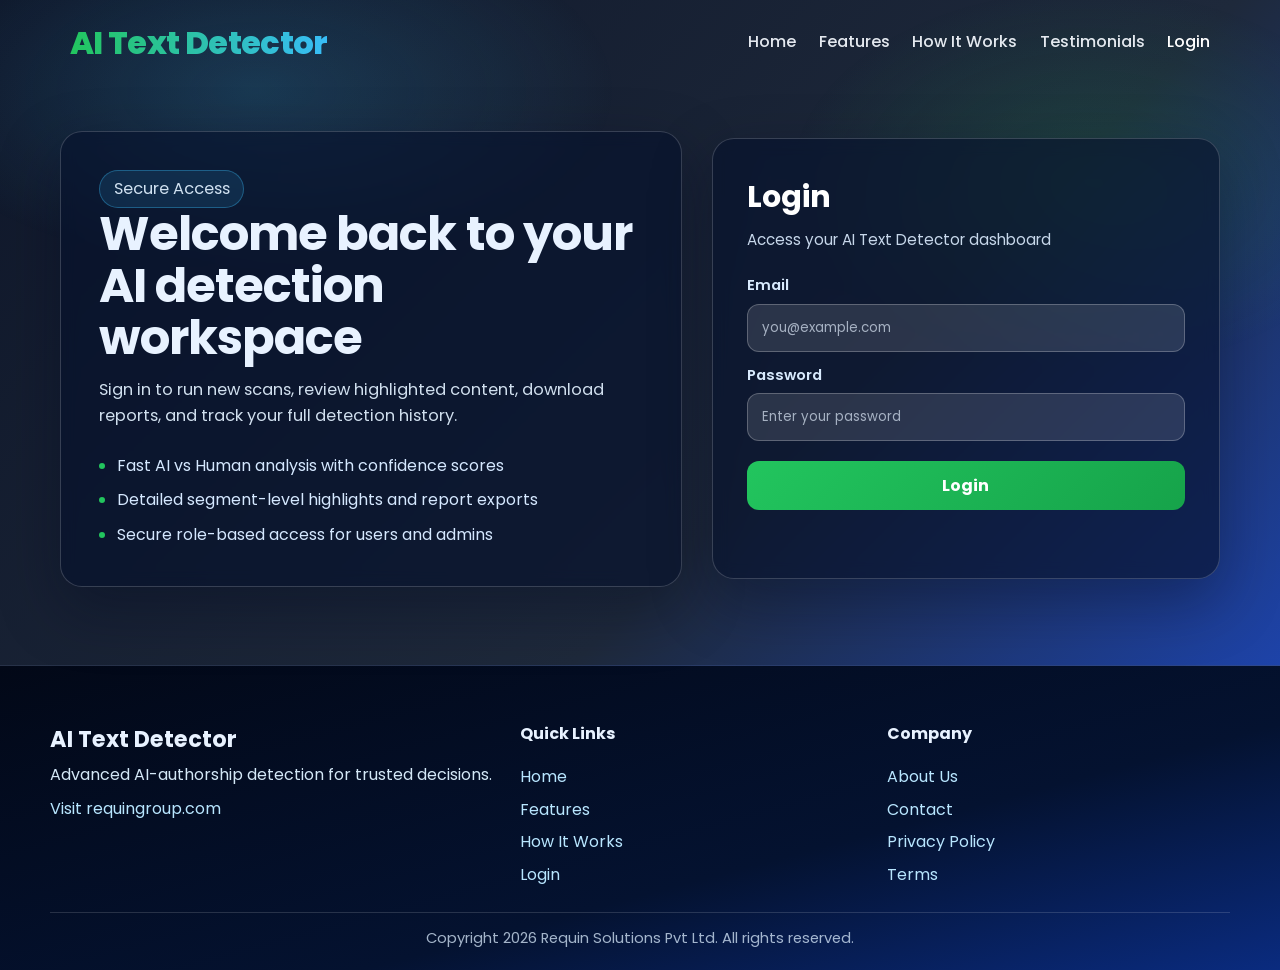
<file: frontend/admin.html>
﻿<!DOCTYPE html>
<html lang="en">
<head>
  <meta charset="UTF-8">
  <meta name="viewport" content="width=device-width, initial-scale=1.0">
  <title>Admin Panel</title>

  <link rel="preconnect" href="https://fonts.googleapis.com">
  <link rel="preconnect" href="https://fonts.gstatic.com" crossorigin>
  <link href="https://fonts.googleapis.com/css2?family=Poppins:wght@300;400;500;600;700;800&display=swap" rel="stylesheet">
  <link rel="stylesheet" href="./landing.css">
  <link rel="stylesheet" href="./admin.css">
</head>
<body>
<header class="site-header" id="siteHeader">
  <nav class="navbar" aria-label="Main Navigation">
    <a href="admin.html" class="logo">AI Text Detector</a>

    <button id="menuBtn" class="menu-btn" aria-label="Toggle menu" aria-expanded="false" aria-controls="navLinks">
      <span></span>
      <span></span>
      <span></span>
    </button>

    <div id="navLinks" class="nav-links-wrap nav-auth-links">
      <a href="admin.html">Admin Dashboard</a>
      <a href="prediction.html">Predict</a>
      <a href="scan-history.html">Detailed History</a>
      <button class="btn btn-login nav-logout" onclick="logout(); closeMenu();">Logout</button>
    </div>
  </nav>
</header>

<main class="page-main">
  <h1>Admin Dashboard</h1>

  <div class="container">
    <div class="card">
      <h2><span class="emoji">👤</span>Create User</h2>

      <div class="input-container">
        <input id="email" placeholder="User Email">
        <input id="password" placeholder="Password">
        <input id="tokens" type="number" placeholder="Tokens">
      </div>

      <button class="create" id="createUserBtn">Create User</button>
    </div>

    <div class="card">
      <h2><span class="emoji">📊</span>User List</h2>

      <table id="userTable">
        <tr>
          <th>Email</th>
          <th>Tokens</th>
          <th>Recharge</th>
          <th>Delete</th>
          <th>Logs</th>
        </tr>
      </table>
    </div>

    <div id="logs"></div>
  </div>
</main>

<footer class="site-footer">
  <div class="footer-container">
    <div class="footer-brand">
      <h3>AI Text Detector</h3>
      <p>Advanced AI-authorship detection for trusted decisions.</p>
      <a href="https://www.requingroup.com/" target="_blank" rel="noopener noreferrer">Visit requingroup.com</a>
    </div>

    <div class="footer-links">
      <h4>Quick Links</h4>
      <a href="admin.html">Admin Dashboard</a>
      <a href="prediction.html">Predict</a>
      <a href="scan-history.html">Detailed History</a>
      <a href="index.html#features">Features</a>
    </div>

    <div class="footer-links">
      <h4>Company</h4>
      <a href="https://www.requingroup.com/#about" target="_blank" rel="noopener noreferrer">About Us</a>
      <a href="https://www.requingroup.com/contact" target="_blank" rel="noopener noreferrer">Contact</a>
      <a href="https://www.requingroup.com/termsandconditions" target="_blank" rel="noopener noreferrer">Privacy Policy</a>
      <a href="https://www.requingroup.com/termsandconditions" target="_blank" rel="noopener noreferrer">Terms</a>
    </div>
  </div>
  <div class="footer-bottom">Copyright 2026 Requin Solutions Pvt Ltd. All rights reserved.</div>
</footer>

<script src="./config.js"></script>
<script>
const APP_CONFIG = window.APP_CONFIG || {};
const API_BASE = APP_CONFIG.API_BASE || "";

if (APP_CONFIG.IS_API_PLACEHOLDER || !APP_CONFIG.API_BASE) {
  console.warn("Set your Render backend URL in frontend/config.js before production deploy.");
}

const token = localStorage.getItem("access_token");
const user = JSON.parse(localStorage.getItem("user") || "null");

if (!token || !user || user.role !== "admin") {
  window.location.href = "login.html";
}

const header = document.getElementById("siteHeader");
const menuBtn = document.getElementById("menuBtn");
const navLinks = document.getElementById("navLinks");
const adminInfo = document.getElementById("adminInfo");

if (adminInfo && user?.email) {
  adminInfo.innerText = user.email;
}

function closeMenu() {
  navLinks.classList.remove("open");
  menuBtn.setAttribute("aria-expanded", "false");
}
window.closeMenu = closeMenu;

menuBtn.addEventListener("click", () => {
  const willOpen = !navLinks.classList.contains("open");
  navLinks.classList.toggle("open", willOpen);
  menuBtn.setAttribute("aria-expanded", willOpen ? "true" : "false");
});

document.querySelectorAll(".nav-links-wrap a").forEach((link) => {
  link.addEventListener("click", closeMenu);
});

window.addEventListener("resize", () => {
  if (window.innerWidth > 900) {
    closeMenu();
  }
});

window.addEventListener("scroll", () => {
  header.classList.toggle("scrolled", window.scrollY > 18);
});

window.logout = function() {
  localStorage.removeItem("access_token");
  localStorage.removeItem("user");
  window.location.href = "index.html";
};

function escapeHtml(value) {
  return String(value)
    .replaceAll("&", "&amp;")
    .replaceAll("<", "&lt;")
    .replaceAll(">", "&gt;")
    .replaceAll('"', "&quot;")
    .replaceAll("'", "&#39;");
}

document.getElementById("createUserBtn").onclick = async () => {
  const email = document.getElementById("email").value.trim();
  const password = document.getElementById("password").value;
  const tokens = parseInt(document.getElementById("tokens").value, 10);

  if (!email || !password || Number.isNaN(tokens)) {
    alert("Fill all fields");
    return;
  }

  if (!API_BASE) {
    alert("Backend URL is not configured. Set it in frontend/config.js");
    return;
  }

  const res = await fetch(`${API_BASE}/admin/create-user`, {
    method: "POST",
    headers: {
      "Content-Type": "application/json",
      "Authorization": "Bearer " + token
    },
    body: JSON.stringify({ email, password, tokens })
  });

  const data = await res.json();

  if (!res.ok) {
    alert("Error: " + (data.detail || "Unable to create user"));
    return;
  }

  alert("User Created");
  location.reload();
};

async function loadUsers() {
  const table = document.getElementById("userTable");

  if (!API_BASE) {
    alert("Backend URL is not configured. Set it in frontend/config.js");
    return;
  }

  const res = await fetch(`${API_BASE}/admin/users`, {
    headers: { "Authorization": "Bearer " + token }
  });
  const users = await res.json();

  if (!res.ok) {
    if (res.status === 401 || res.status === 403) {
      logout();
      return;
    }
    alert("Unable to load users");
    return;
  }

  users.forEach((u) => {
    const row = document.createElement("tr");

    row.innerHTML = `
      <td>${u.email}</td>
      <td>${u.tokens}</td>
      <td><button class="recharge" data-id="${u.id}">Recharge</button></td>
      <td><button class="delete" data-id="${u.id}">Delete</button></td>
      <td><button class="view" data-uid="${u.id}">View Logs</button></td>
    `;

    table.appendChild(row);
  });

  attachActions();
}

function attachActions() {
  document.querySelectorAll(".recharge").forEach((btn) => {
    btn.onclick = async () => {
      const uid = btn.dataset.id;
      const amount = prompt("Enter new token amount:");
      if (amount === null) return;
      const tokenCount = parseInt(amount, 10);
      if (Number.isNaN(tokenCount)) {
        alert("Invalid token amount");
        return;
      }

      const res = await fetch(`${API_BASE}/admin/users/${uid}/tokens`, {
        method: "PATCH",
        headers: {
          "Content-Type": "application/json",
          "Authorization": "Bearer " + token
        },
        body: JSON.stringify({ tokens: tokenCount })
      });

      const data = await res.json();
      if (!res.ok) {
        alert(data.detail || "Failed to update tokens");
        return;
      }

      alert("Tokens Updated");
      location.reload();
    };
  });

  document.querySelectorAll(".delete").forEach((btn) => {
    btn.onclick = async () => {
      const uid = btn.dataset.id;
      if (!confirm("Delete user?")) return;

      const res = await fetch(`${API_BASE}/admin/users/${uid}`, {
        method: "DELETE",
        headers: { "Authorization": "Bearer " + token }
      });

      const data = await res.json();
      if (!res.ok) {
        alert(data.detail || "Failed to delete user");
        return;
      }

      alert("User Deleted");
      location.reload();
    };
  });

  document.querySelectorAll(".view").forEach((btn) => {
    btn.onclick = async () => {
      const uid = btn.dataset.uid;
      const logsBox = document.getElementById("logs");

      logsBox.style.display = "block";
      logsBox.innerHTML = "<h2><span class='emoji'>📋</span>User Activity Logs</h2>";

      const res = await fetch(`${API_BASE}/admin/users/${uid}/logs`, {
        headers: { "Authorization": "Bearer " + token }
      });
      const logs = await res.json();

      if (!res.ok) {
        logsBox.innerHTML += "<p>Unable to load logs.</p>";
        return;
      }

      if (!logs.length) {
        logsBox.innerHTML += "<p>No scans found.</p>";
        return;
      }

      logs.forEach((log) => {
        const time = log.timestamp ? new Date(log.timestamp).toLocaleString() : "N/A";
        const scanText = (log.scanned_text || "").slice(0, 1000);

        logsBox.innerHTML += `
          <div class="log-card">
            <b>Result:</b> ${escapeHtml(log.result || "N/A")}<br>
            <b>AI:</b> ${log.ai_percent ?? 0}% |
            <b>Human:</b> ${log.human_percent ?? 0}%<br>
            <b>Time:</b> ${escapeHtml(time)}<br>
            <b>Scanned Text:</b>
            <div class="log-text">${escapeHtml(scanText)}${(log.scanned_text || "").length > 1000 ? "..." : ""}</div>
          </div>
        `;
      });
    };
  });
}

loadUsers();
</script>
</body>
</html>
</file>
<file: frontend/landing.css>
﻿:root {
    --bg-dark: #050b1a;
    --bg-mid: #0c1d4a;
    --bg-accent: #1f4ed8;
    --text-main: #f8fbff;
    --text-soft: rgba(233, 243, 255, 0.82);
    --brand-green: #22c55e;
    --brand-green-dark: #16a34a;
    --brand-cyan: #38bdf8;
    --card-bg: rgba(255, 255, 255, 0.08);
    --card-border: rgba(255, 255, 255, 0.16);
    --shadow: 0 25px 60px rgba(2, 8, 30, 0.42);
}

* {
    box-sizing: border-box;
    margin: 0;
    padding: 0;
}

html {
    scroll-behavior: smooth;
}

body {
    font-family: "Poppins", sans-serif;
    color: var(--text-main);
    background:
        radial-gradient(1200px 500px at 10% -20%, rgba(56, 189, 248, 0.2), transparent 70%),
        radial-gradient(900px 450px at 100% 0%, rgba(34, 197, 94, 0.2), transparent 60%),
        linear-gradient(135deg, var(--bg-dark), var(--bg-mid), var(--bg-accent));
    line-height: 1.55;
    overflow-x: hidden;
}

a {
    color: inherit;
}

.site-header {
    position: sticky;
    top: 0;
    z-index: 1100;
    transition: background 0.25s ease, box-shadow 0.25s ease, border-color 0.25s ease;
    border-bottom: 1px solid transparent;
}

.site-header.scrolled {
    background: rgba(6, 13, 35, 0.82);
    backdrop-filter: blur(14px);
    border-color: rgba(255, 255, 255, 0.12);
    box-shadow: 0 14px 34px rgba(0, 0, 0, 0.3);
}

.navbar {
    max-width: 1180px;
    margin: 0 auto;
    padding: 18px 20px;
    display: flex;
    align-items: center;
    justify-content: space-between;
    gap: 20px;
}

.logo {
    text-decoration: none;
    font-size: 2rem;
    font-weight: 800;
    letter-spacing: -0.02em;
    background: linear-gradient(90deg, var(--brand-green), var(--brand-cyan));
    -webkit-background-clip: text;
    -webkit-text-fill-color: transparent;
}

.nav-links-wrap {
    display: flex;
    align-items: center;
    gap: 1.4rem;
}

.nav-links-wrap > a {
    text-decoration: none;
    color: rgba(245, 250, 255, 0.92);
    font-weight: 500;
    position: relative;
    transition: color 0.2s ease;
}

.nav-links-wrap > a::after {
    content: "";
    position: absolute;
    left: 0;
    bottom: -5px;
    width: 0;
    height: 2px;
    background: linear-gradient(90deg, var(--brand-green), var(--brand-cyan));
    transition: width 0.25s ease;
}

.nav-links-wrap > a:hover {
    color: #ffffff;
}

.nav-links-wrap > a:hover::after {
    width: 100%;
}

.menu-btn {
    display: none;
    width: 44px;
    height: 44px;
    border-radius: 10px;
    border: 1px solid rgba(255, 255, 255, 0.2);
    background: rgba(255, 255, 255, 0.08);
    cursor: pointer;
    align-items: center;
    justify-content: center;
    gap: 4px;
    flex-direction: column;
}

.menu-btn span {
    width: 18px;
    height: 2px;
    background: #fff;
    border-radius: 2px;
}

.btn {
    border: 0;
    border-radius: 999px;
    font-weight: 600;
    text-decoration: none;
    display: inline-flex;
    align-items: center;
    justify-content: center;
    cursor: pointer;
    transition: transform 0.2s ease, box-shadow 0.2s ease, background 0.2s ease;
}

.btn-login,
.btn-primary {
    padding: 0.75rem 1.45rem;
    color: #fff;
    background: linear-gradient(135deg, var(--brand-green), var(--brand-green-dark));
    box-shadow: 0 14px 30px rgba(3, 18, 28, 0.35);
}

.btn-login:hover,
.btn-primary:hover {
    transform: translateY(-2px);
    box-shadow: 0 18px 34px rgba(0, 0, 0, 0.36);
}

.btn-secondary {
    padding: 0.74rem 1.4rem;
    color: #eaf8ff;
    border: 1px solid rgba(255, 255, 255, 0.28);
    background: rgba(255, 255, 255, 0.06);
}

.btn-secondary:hover {
    background: rgba(255, 255, 255, 0.14);
}

main {
    padding-bottom: 20px;
}

.section {
    max-width: 1180px;
    margin: 0 auto;
    padding: 80px 20px;
}

.eyebrow {
    display: inline-flex;
    align-items: center;
    border: 1px solid rgba(56, 189, 248, 0.35);
    color: #d9f3ff;
    background: rgba(56, 189, 248, 0.12);
    border-radius: 999px;
    padding: 0.32rem 0.85rem;
    font-size: 0.83rem;
    margin-bottom: 14px;
}

.hero {
    max-width: 1180px;
    margin: 0 auto;
    min-height: calc(100vh - 86px);
    padding: 52px 20px 76px;
    display: grid;
    grid-template-columns: 1.05fr 0.95fr;
    gap: 54px;
    align-items: center;
}

.hero h1 {
    font-size: clamp(2.2rem, 4.5vw, 4.2rem);
    letter-spacing: -0.03em;
    line-height: 1.02;
    margin-bottom: 18px;
}

.hero-mark {
    position: relative;
    display: inline-block;
}

.hero-mark::after {
    content: "";
    position: absolute;
    left: 0;
    right: 0;
    height: 9px;
    bottom: 4px;
    background: linear-gradient(90deg, rgba(56, 189, 248, 0.28), rgba(34, 197, 94, 0.38));
    border-radius: 10px;
    z-index: -1;
}

.hero-text {
    color: var(--text-soft);
    font-size: 1.02rem;
    max-width: 640px;
}

.hero-lead-form {
    margin-top: 30px;
    display: flex;
    flex-wrap: wrap;
    gap: 12px;
}

.hero-lead-form input {
    flex: 1 1 250px;
    min-width: 220px;
    border: 1px solid rgba(255, 255, 255, 0.22);
    border-radius: 999px;
    padding: 0.9rem 1.1rem;
    background: rgba(255, 255, 255, 0.12);
    color: #e8f5ff;
    outline: none;
}

.hero-lead-form input::placeholder {
    color: rgba(230, 242, 255, 0.72);
}

.hero-lead-form .btn-primary {
    padding-inline: 1.35rem;
}

.hero-metrics {
    margin-top: 30px;
    display: grid;
    grid-template-columns: repeat(2, minmax(0, 1fr));
    gap: 0;
    max-width: 560px;
    border-top: 1px solid rgba(255, 255, 255, 0.15);
    border-bottom: 1px solid rgba(255, 255, 255, 0.15);
}

.hero-metrics article {
    padding: 16px 18px;
    border-right: 1px solid rgba(255, 255, 255, 0.18);
}

.hero-metrics article:last-child {
    border-right: none;
}

.hero-metrics h3 {
    font-size: clamp(1.4rem, 2.8vw, 2.2rem);
    line-height: 1.05;
}

.hero-metrics p {
    color: #d6e9fb;
    font-size: 0.95rem;
}

.hero-rating {
    margin-top: 18px;
    display: flex;
    align-items: center;
    gap: 10px;
    color: #d9ecfc;
    flex-wrap: wrap;
}

.hero-rating span {
    letter-spacing: 0.08em;
    color: #facc15;
}

.hero-rating p {
    color: rgba(220, 236, 252, 0.9);
    font-size: 0.95rem;
}

.hero-visual {
    position: relative;
    padding: 18px 0;
}

.hero-wireframe {
    position: relative;
    width: 100%;
    min-height: 500px;
}

.phone-frame {
    width: min(88%, 470px);
    height: 470px;
    margin: 10px auto 0;
    border-radius: 34px;
    border: 1px solid rgba(255, 255, 255, 0.2);
    background: linear-gradient(165deg, rgba(255, 255, 255, 0.1), rgba(255, 255, 255, 0.03));
    position: relative;
    box-shadow: 0 22px 50px rgba(2, 8, 30, 0.38);
    overflow: hidden;
}

.phone-head {
    width: 132px;
    height: 20px;
    border-radius: 999px;
    background: rgba(255, 255, 255, 0.45);
    margin: 18px auto 0;
}

.phone-body {
    margin: 18px 22px 0;
    border-radius: 22px;
    border: 1px solid rgba(255, 255, 255, 0.18);
    background: rgba(5, 12, 29, 0.62);
    padding: 18px 16px;
    min-height: 380px;
}

.phone-title {
    font-weight: 600;
    color: #d8efff;
    margin-bottom: 12px;
}

.line {
    height: 12px;
    border-radius: 999px;
    background: rgba(255, 255, 255, 0.2);
    margin-bottom: 10px;
}

.line.short {
    width: 72%;
}

.line.tiny {
    width: 52%;
}

.score-chip {
    display: inline-flex;
    align-items: center;
    border-radius: 999px;
    border: 1px solid rgba(34, 197, 94, 0.6);
    background: rgba(34, 197, 94, 0.14);
    color: #d8ffe8;
    font-size: 0.86rem;
    padding: 0.42rem 0.72rem;
    margin: 8px 0 10px;
}

.scan-card {
    position: absolute;
    border-radius: 14px;
    border: 1px solid rgba(255, 255, 255, 0.2);
    background: rgba(7, 17, 44, 0.78);
    backdrop-filter: blur(6px);
    padding: 11px 13px;
    max-width: 230px;
}

.scan-card-top {
    top: 18px;
    left: 10px;
}

.scan-card-bottom {
    right: 8px;
    bottom: 20px;
}

.scan-card p {
    font-size: 0.8rem;
    color: #9fd9ff;
}

.scan-card strong {
    display: block;
    font-size: 1.14rem;
    margin-top: 1px;
}

.scan-card small {
    color: #d4e8fa;
    opacity: 0.92;
}

.showcase {
    max-width: 1180px;
    margin: 0 auto;
    padding: 12px 20px 32px;
}

.showcase-grid {
    display: grid;
    gap: 14px;
    grid-template-columns: repeat(3, 1fr);
}

.showcase-grid img {
    width: 100%;
    height: 220px;
    object-fit: cover;
    border-radius: 16px;
    border: 1px solid rgba(255, 255, 255, 0.2);
}

.section-head {
    max-width: 720px;
    margin-bottom: 30px;
}

.section-head h2 {
    font-size: clamp(1.7rem, 3.2vw, 2.65rem);
    line-height: 1.15;
}

.feature-grid {
    display: grid;
    grid-template-columns: repeat(3, minmax(0, 1fr));
    gap: 16px;
}

.feature-card {
    background: var(--card-bg);
    border: 1px solid var(--card-border);
    border-radius: 16px;
    padding: 22px;
    backdrop-filter: blur(6px);
    transition: transform 0.22s ease, border-color 0.22s ease, background 0.22s ease;
}

.feature-card:hover {
    transform: translateY(-5px);
    background: rgba(255, 255, 255, 0.13);
    border-color: rgba(56, 189, 248, 0.44);
}

.feature-card h3 {
    margin-bottom: 8px;
    color: #d9f6ff;
}

.feature-card p {
    color: #cae5f8;
    opacity: 0.92;
}

.workflow .steps {
    display: grid;
    grid-template-columns: repeat(3, minmax(0, 1fr));
    gap: 16px;
}

.step {
    background: rgba(255, 255, 255, 0.07);
    border: 1px solid rgba(255, 255, 255, 0.16);
    border-radius: 16px;
    padding: 22px;
}

.step span {
    font-size: 0.84rem;
    color: #a6e8ff;
    display: inline-block;
    margin-bottom: 10px;
    letter-spacing: 0.07em;
}

.step h3 {
    margin-bottom: 7px;
}

.step p {
    color: #d1e8fb;
}

.testimonial-grid {
    display: grid;
    grid-template-columns: repeat(3, minmax(0, 1fr));
    gap: 16px;
}

.testimonial-card {
    background: rgba(255, 255, 255, 0.08);
    border: 1px solid rgba(255, 255, 255, 0.18);
    border-radius: 16px;
    padding: 20px;
}

.testimonial-card p {
    color: #e6f4ff;
    min-height: 95px;
}

.person {
    margin-top: 14px;
    display: flex;
    gap: 11px;
    align-items: center;
}

.person img {
    width: 44px;
    height: 44px;
    border-radius: 50%;
    object-fit: cover;
    border: 2px solid rgba(56, 189, 248, 0.45);
}

.person h4 {
    font-size: 0.95rem;
}

.person small {
    color: #c9e2f7;
}

.stats {
    padding-top: 30px;
}

.stats-grid {
    display: grid;
    grid-template-columns: repeat(4, minmax(0, 1fr));
    gap: 12px;
}

.stats-grid article {
    background: rgba(255, 255, 255, 0.08);
    border: 1px solid rgba(255, 255, 255, 0.18);
    border-radius: 16px;
    padding: 22px;
    text-align: center;
}

.stats-grid h3 {
    font-size: clamp(1.5rem, 2.4vw, 2.3rem);
    margin-bottom: 5px;
    background: linear-gradient(90deg, var(--brand-green), var(--brand-cyan));
    -webkit-background-clip: text;
    -webkit-text-fill-color: transparent;
}

.stats-grid p {
    color: #d7e8fa;
}

.cta {
    text-align: center;
    padding-top: 64px;
}

.cta h2 {
    font-size: clamp(1.65rem, 3.2vw, 2.7rem);
    margin-bottom: 10px;
}

.cta p {
    max-width: 740px;
    margin: 0 auto 24px;
    color: #d9ebfa;
}

.modal {
    position: fixed;
    inset: 0;
    background: rgba(1, 6, 18, 0.66);
    display: none;
    align-items: center;
    justify-content: center;
    z-index: 1600;
    padding: 20px;
}

.modal.show {
    display: flex;
}

.modal-box {
    width: min(410px, 100%);
    background: #f5faff;
    border-radius: 18px;
    padding: 24px;
    color: #123;
    box-shadow: 0 30px 80px rgba(0, 0, 0, 0.3);
    position: relative;
}

.modal-box h2 {
    color: #173b89;
    margin-bottom: 14px;
}

.modal-box input {
    width: 100%;
    border: 1px solid #c9d4e6;
    border-radius: 10px;
    padding: 11px 12px;
    margin-top: 10px;
    font-family: inherit;
}

.modal-box button:not(.close) {
    width: 100%;
    margin-top: 16px;
    border: none;
    border-radius: 10px;
    padding: 12px;
    font-weight: 600;
    color: white;
    background: #1f4ed8;
    cursor: pointer;
}

.modal-box button:not(.close):hover {
    background: #1238a9;
}

.close {
    border: none;
    background: transparent;
    position: absolute;
    right: 12px;
    top: 10px;
    width: 34px;
    height: 34px;
    border-radius: 50%;
    font-size: 1.25rem;
    color: #446;
    cursor: pointer;
}

.close:hover {
    background: #e5ebf8;
}

.site-footer {
    margin-top: 62px;
    padding: 56px 20px 20px;
    background: linear-gradient(165deg, #020817, #041230 62%, #0a2b7f);
    border-top: 1px solid rgba(255, 255, 255, 0.14);
}

.footer-container {
    max-width: 1180px;
    margin: 0 auto;
    display: grid;
    grid-template-columns: 1.3fr 1fr 1fr;
    gap: 24px;
}

.footer-brand h3 {
    font-size: 1.4rem;
    margin-bottom: 6px;
}

.footer-brand p {
    color: #d4e8f7;
    margin-bottom: 10px;
}

.footer-brand a,
.footer-links a {
    color: #b8e6ff;
    text-decoration: none;
}

.footer-links h4 {
    margin-bottom: 10px;
}

.footer-links {
    display: grid;
    align-content: start;
    gap: 8px;
}

.footer-bottom {
    max-width: 1180px;
    margin: 24px auto 0;
    padding-top: 14px;
    border-top: 1px solid rgba(255, 255, 255, 0.14);
    color: rgba(220, 238, 255, 0.74);
    text-align: center;
    font-size: 0.92rem;
}

@media (max-width: 1024px) {
    .hero {
        grid-template-columns: 1fr;
        gap: 34px;
        min-height: auto;
        padding-top: 30px;
    }

    .hero-visual {
        padding: 8px 0 16px;
    }

    .hero-wireframe {
        min-height: 410px;
    }

    .phone-frame {
        width: min(100%, 430px);
        height: 392px;
    }

    .phone-body {
        min-height: 302px;
    }

    .scan-card {
        max-width: 210px;
    }

    .feature-grid,
    .testimonial-grid,
    .workflow .steps {
        grid-template-columns: repeat(2, minmax(0, 1fr));
    }

    .stats-grid {
        grid-template-columns: repeat(2, minmax(0, 1fr));
    }
}

@media (max-width: 900px) {
    .menu-btn {
        display: inline-flex;
    }

    .nav-links-wrap {
        position: absolute;
        top: calc(100% + 8px);
        left: 20px;
        right: 20px;
        border-radius: 14px;
        border: 1px solid rgba(255, 255, 255, 0.2);
        background: rgba(8, 16, 39, 0.95);
        backdrop-filter: blur(12px);
        box-shadow: 0 22px 46px rgba(0, 0, 0, 0.36);
        display: grid;
        gap: 4px;
        padding: 10px;
        opacity: 0;
        visibility: hidden;
        transform: translateY(-10px);
        transition: opacity 0.22s ease, visibility 0.22s ease, transform 0.22s ease;
    }

    .nav-links-wrap.open {
        opacity: 1;
        visibility: visible;
        transform: translateY(0);
    }

    .nav-links-wrap > a,
    .nav-links-wrap > button {
        width: 100%;
        text-align: left;
    }

    .nav-links-wrap > a {
        padding: 10px 8px;
    }

    .nav-links-wrap > a::after {
        bottom: 5px;
    }

    .nav-links-wrap .btn-login {
        justify-content: center;
        margin-top: 4px;
    }

    .footer-container {
        grid-template-columns: 1fr;
    }
}

@media (max-width: 768px) {
    .navbar {
        padding: 14px 16px;
    }

    .logo {
        font-size: 1.75rem;
    }

    .section {
        padding: 68px 16px;
    }

    .hero {
        padding: 20px 16px 60px;
    }

    .hero-lead-form {
        flex-direction: column;
    }

    .hero-lead-form input,
    .hero-lead-form .btn-primary {
        width: 100%;
    }

    .hero-metrics {
        grid-template-columns: 1fr;
    }

    .hero-metrics article {
        border-right: none;
        border-bottom: 1px solid rgba(255, 255, 255, 0.18);
        padding-inline: 0;
    }

    .hero-metrics article:last-child {
        border-bottom: none;
    }

    .hero-wireframe {
        min-height: 330px;
    }

    .phone-frame {
        height: 305px;
        border-radius: 24px;
    }

    .phone-body {
        min-height: 222px;
        margin-inline: 12px;
    }

    .scan-card {
        position: static;
        max-width: none;
        margin-bottom: 8px;
    }

    .showcase {
        padding: 6px 16px 24px;
    }

    .showcase-grid {
        grid-template-columns: 1fr;
    }

    .feature-grid,
    .testimonial-grid,
    .workflow .steps,
    .stats-grid {
        grid-template-columns: 1fr;
    }
}

/* ===== Premium SaaS Hero (hero-only) ===== */
.saas-hero {
    --bg-1: #07132f;
    --bg-2: #0d2458;
    --bg-3: #0a1d47;
    --text-main: #eaf2ff;
    --text-muted: #bfd0ea;
    --glass: rgba(255, 255, 255, 0.08);
    --border: rgba(255, 255, 255, 0.16);
    --primary: #22c55e;
    --primary-dark: #16a34a;
    --secondary: #38bdf8;
    --ai: #ef4444;
    --human: #10b981;
    position: relative;
    isolation: isolate;
    max-width: 1240px;
    margin: 0 auto;
    padding: 2.2rem 1.2rem 3.4rem;
    display: grid;
    grid-template-columns: 1fr;
    gap: 1.8rem;
    color: var(--text-main);
    border-radius: 26px;
    border: 1px solid rgba(255, 255, 255, 0.12);
    box-shadow: 0 28px 70px rgba(1, 9, 28, 0.4);
}

.saas-hero::before {
    content: "";
    position: absolute;
    inset: 0;
    z-index: -2;
    border-radius: 26px;
    background:
        radial-gradient(980px 430px at -5% -10%, rgba(56, 189, 248, 0.24), transparent 62%),
        radial-gradient(900px 420px at 110% -8%, rgba(34, 197, 94, 0.18), transparent 60%),
        linear-gradient(148deg, var(--bg-1), var(--bg-2) 45%, var(--bg-3));
}

.saas-hero::after {
    content: "";
    position: absolute;
    inset: 0;
    z-index: -1;
    border-radius: 26px;
    opacity: 0.04;
    pointer-events: none;
    background-image: radial-gradient(circle, #ffffff 1px, transparent 1px);
    background-size: 16px 16px;
}

.saas-hero__kicker {
    display: inline-block;
    margin: 0 0 0.85rem;
    padding: 0.35rem 0.7rem;
    border-radius: 999px;
    border: 1px solid rgba(56, 189, 248, 0.42);
    background: rgba(56, 189, 248, 0.14);
    font-size: 0.8rem;
    font-weight: 600;
    letter-spacing: 0.04em;
}

.saas-hero h1 {
    margin: 0 0 0.85rem;
    max-width: 14ch;
    font-size: clamp(2.05rem, 5.2vw, 4.2rem);
    line-height: 0.98;
    letter-spacing: -0.03em;
}

.saas-hero h1 span {
    display: inline;
    color: #dbe8ff;
}

.saas-hero__sub {
    margin: 0 0 1.2rem;
    color: var(--text-muted);
    line-height: 1.55;
    max-width: 58ch;
    font-size: 1.02rem;
}

.saas-hero__benefits {
    margin: 0 0 1.25rem;
    padding-left: 1.1rem;
    display: grid;
    gap: 0.45rem;
}

.saas-hero__benefits li {
    color: #dce9fb;
}

.saas-hero__capture input {
    width: 100%;
    padding: 0.92rem 1rem;
    border-radius: 14px;
    border: 1px solid var(--border);
    background: rgba(255, 255, 255, 0.1);
    color: #fff;
    outline: none;
    transition: border-color 0.25s ease, box-shadow 0.25s ease, background 0.25s ease;
}

.saas-hero__capture input::placeholder {
    color: #c7d8ee;
}

.saas-hero__capture input:focus {
    border-color: rgba(56, 189, 248, 0.8);
    box-shadow: 0 0 0 4px rgba(56, 189, 248, 0.18);
    background: rgba(255, 255, 255, 0.14);
}

.saas-hero__actions {
    margin-top: 0.85rem;
    display: flex;
    flex-wrap: wrap;
    gap: 0.55rem;
    justify-content: flex-start;
}

.saas-hero .btn {
    min-height: 46px;
    padding: 0.74rem 1.15rem;
    font-size: 0.95rem;
    border-radius: 12px;
}

.hero-btn--primary {
    color: #fff;
    background: linear-gradient(135deg, var(--primary), var(--primary-dark));
    box-shadow: 0 10px 20px rgba(22, 163, 74, 0.28);
}

.hero-btn--primary:hover {
    transform: translateY(-1px);
    box-shadow: 0 14px 24px rgba(22, 163, 74, 0.34);
}

.hero-btn--secondary {
    color: #e9f4ff;
    border: 1px solid var(--border);
    background: rgba(255, 255, 255, 0.1);
}

.hero-btn--secondary:hover {
    transform: translateY(-1px);
    background: rgba(255, 255, 255, 0.16);
}

.saas-hero__privacy {
    margin: 0.55rem 0 0;
    font-size: 0.78rem;
    color: #c7d8ee;
    text-align: left;
}

.saas-hero__trust {
    margin-top: 1.1rem;
    display: grid;
    gap: 0.6rem;
}

.saas-hero__rating {
    display: flex;
    align-items: center;
    gap: 0.45rem;
    color: #d7e8fb;
}

.saas-hero .stars {
    color: #fbbf24;
    letter-spacing: 0.08em;
}

.saas-hero__logos {
    display: flex;
    flex-wrap: wrap;
    gap: 0.45rem;
    align-items: center;
    color: #d2e3f7;
}

.saas-hero .logo-pill {
    padding: 0.3rem 0.55rem;
    border-radius: 999px;
    border: 1px solid var(--border);
    background: rgba(255, 255, 255, 0.08);
    font-size: 0.78rem;
}

.saas-hero__visual {
    display: grid;
    gap: 0.95rem;
    align-content: start;
}

.saas-hero .visual-card {
    border: 1px solid var(--border);
    border-radius: 16px;
    background: linear-gradient(155deg, rgba(255, 255, 255, 0.1), rgba(255, 255, 255, 0.05));
    backdrop-filter: blur(8px);
    padding: 1rem 1.05rem;
    animation: cardIn 700ms ease both;
    box-shadow: inset 0 1px 0 rgba(255, 255, 255, 0.12);
}

.saas-hero .visual-card:nth-child(2) {
    animation-delay: 100ms;
}

.saas-hero .visual-card:nth-child(3) {
    animation-delay: 200ms;
}

.saas-hero .card-label {
    margin: 0 0 0.55rem;
    color: #d6e7fb;
    font-weight: 600;
    font-size: 0.82rem;
}

.saas-hero .donut-chart {
    width: 148px;
    height: 148px;
    margin: 0 auto;
    border-radius: 50%;
    display: grid;
    place-items: center;
    background: conic-gradient(var(--ai) 0deg 65deg, var(--human) 65deg 360deg);
}

.saas-hero .donut-center {
    width: 64%;
    height: 64%;
    border-radius: 50%;
    background: #fff;
    color: #0f172a;
    display: grid;
    place-items: center;
    text-align: center;
    padding: 0.35rem;
}

.saas-hero .donut-center strong {
    font-size: 0.86rem;
}

.saas-hero .donut-center span {
    font-size: 0.72rem;
    color: #334155;
}

.saas-hero .line {
    display: block;
    height: auto;
    min-height: 0;
    margin: 0 0 0.55rem;
    padding: 0.5rem 0.6rem;
    border-radius: 10px;
    font-size: 0.86rem;
    line-height: 1.45;
    white-space: normal;
    overflow: visible;
}

.saas-hero .line--human {
    background: linear-gradient(135deg, #dcfce7, #bbf7d0);
    color: #14532d;
    border-left: 3px solid #10b981;
}

.saas-hero .line--ai {
    background: linear-gradient(135deg, #fee2e2, #fecaca);
    color: #7f1d1d;
    border-left: 3px solid #ef4444;
}

.saas-hero .visual-card--export p {
    margin: 0;
    color: #d7e6fb;
    font-size: 0.9rem;
    line-height: 1.5;
}

.saas-hero .sr-only {
    position: absolute;
    left: -9999px;
}

@media (min-width: 960px) {
    .saas-hero {
        grid-template-columns: 1.05fr 0.95fr;
        gap: 2.4rem;
        padding: 3.2rem 2.2rem 3.4rem;
    }

    .saas-hero__actions {
        justify-content: flex-start;
    }

    .saas-hero__privacy {
        text-align: left;
    }
}

@media (max-width: 959px) {
    .saas-hero {
        padding: 1.8rem 1rem 2.4rem;
    }

    .saas-hero h1 {
        max-width: 16ch;
    }

    .saas-hero__actions {
        justify-content: center;
    }

    .saas-hero__privacy {
        text-align: center;
    }
}

@media (max-width: 600px) {
    .saas-hero {
        gap: 1.1rem;
        border-radius: 18px;
        padding: 1.3rem 0.85rem 2rem;
    }

    .saas-hero h1 {
        font-size: clamp(1.7rem, 9vw, 2.4rem);
        max-width: 100%;
        line-height: 1.02;
    }

    .saas-hero__sub {
        font-size: 0.95rem;
    }

    .saas-hero__benefits {
        gap: 0.32rem;
    }

    .saas-hero .btn {
        width: 100%;
        justify-content: center;
    }

    .saas-hero .visual-card--export {
        display: none;
    }

    .saas-hero .donut-chart {
        width: 120px;
        height: 120px;
    }
}

@keyframes cardIn {
    from {
        opacity: 0;
        transform: translateY(8px);
    }
    to {
        opacity: 1;
        transform: translateY(0);
    }
}
</file>
<file: frontend/admin.css>
﻿* {
  box-sizing: border-box;
  font-family: 'Poppins', sans-serif;
}

body {
  margin: 0;
  min-height: 100vh;
  color: #333;
  background: linear-gradient(135deg, #0f172a 0%, #1e293b 50%, #334155 100%);
  position: relative;
  overflow-x: hidden;
}

body::before {
  content: "";
  position: fixed;
  inset: 0;
  background:
    radial-gradient(circle at 20% 50%, rgba(59, 130, 246, 0.15) 0%, transparent 50%),
    radial-gradient(circle at 80% 80%, rgba(139, 92, 246, 0.15) 0%, transparent 50%),
    radial-gradient(circle at 40% 20%, rgba(16, 185, 129, 0.1) 0%, transparent 50%);
  pointer-events: none;
  animation: pulse 15s ease-in-out infinite;
}

@keyframes pulse {
  0%, 100% { opacity: 1; }
  50% { opacity: 0.8; }
}

.nav-auth-links {
  gap: 1rem;
}

.nav-user {
  border: 1px solid rgba(255, 255, 255, 0.22);
  background: rgba(255, 255, 255, 0.08);
  color: #e6f2ff;
  padding: 0.45rem 0.75rem;
  border-radius: 999px;
  font-size: 0.82rem;
  max-width: 230px;
  overflow: hidden;
  white-space: nowrap;
  text-overflow: ellipsis;
}

.nav-logout {
  padding: 0.65rem 1.1rem;
}

.page-main {
  position: relative;
  z-index: 10;
  padding: 30px 20px 0;
}

h1 {
  text-align: center;
  background: linear-gradient(135deg, #60a5fa, #a78bfa);
  -webkit-background-clip: text;
  -webkit-text-fill-color: transparent;
  margin: 0 0 32px;
  font-size: clamp(1.9rem, 4vw, 2.5rem);
  font-weight: 700;
  letter-spacing: -0.4px;
}

h2 {
  margin: 0 0 20px;
  background: linear-gradient(135deg, #1e40af, #7c3aed);
  -webkit-background-clip: text;
  -webkit-text-fill-color: transparent;
  font-size: 1.35rem;
  font-weight: 600;
}

.container {
  max-width: 1100px;
  margin: 0 auto;
}

.card,
#logs {
  background: rgba(255, 255, 255, 0.98);
  padding: 35px;
  border-radius: 20px;
  margin-bottom: 30px;
  box-shadow: 0 25px 60px rgba(0, 0, 0, 0.4), 0 0 100px rgba(59, 130, 246, 0.1);
  border: 1px solid rgba(59, 130, 246, 0.1);
  transition: all 0.25s ease;
}

.card:hover {
  transform: translateY(-4px);
}

#logs {
  display: none;
}

.input-container {
  display: flex;
  flex-wrap: wrap;
  gap: 10px;
  align-items: center;
  margin-bottom: 20px;
}

input {
  padding: 14px 16px;
  width: 260px;
  border-radius: 12px;
  border: 2px solid #e2e8f0;
  outline: none;
  font-size: 15px;
  background: #f8fafc;
  transition: all 0.2s ease;
}

input:focus {
  border-color: #3b82f6;
  background: white;
  box-shadow: 0 0 0 4px rgba(59, 130, 246, 0.15);
}

table {
  width: 100%;
  border-collapse: collapse;
  margin-top: 15px;
  background: white;
  border-radius: 12px;
  overflow: hidden;
  box-shadow: 0 4px 15px rgba(0, 0, 0, 0.08);
}

th {
  background: linear-gradient(135deg, #3b82f6, #2563eb);
  color: white;
  padding: 16px 12px;
  font-weight: 600;
  font-size: 13px;
  letter-spacing: 0.5px;
}

td {
  padding: 16px 12px;
  border-bottom: 1px solid #f1f5f9;
  text-align: center;
  color: #334155;
  font-size: 14px;
}

tr:hover {
  background: linear-gradient(135deg, #eff6ff, #f5f3ff);
}

tr:last-child td {
  border-bottom: none;
}

button {
  padding: 10px 18px;
  border: none;
  cursor: pointer;
  border-radius: 10px;
  font-size: 14px;
  font-weight: 600;
  transition: all 0.25s ease;
  color: white;
}

button:hover {
  transform: translateY(-2px);
}

.create {
  background: linear-gradient(135deg, #3b82f6, #2563eb);
}

.recharge {
  background: linear-gradient(135deg, #10b981, #059669);
}

.delete {
  background: linear-gradient(135deg, #ef4444, #dc2626);
}

.view {
  background: linear-gradient(135deg, #f59e0b, #d97706);
}

.emoji {
  font-size: 1.1em;
  margin-right: 5px;
}

.log-card {
  background: linear-gradient(135deg, #faf5ff, #f3f4f6);
  padding: 20px;
  border-radius: 14px;
  margin-bottom: 16px;
  border-left: 6px solid #8b5cf6;
  box-shadow: 0 4px 15px rgba(139, 92, 246, 0.15);
}

.log-card b {
  color: #6d28d9;
}

.log-text {
  margin-top: 10px;
  padding: 10px;
  border-radius: 8px;
  background: #ffffff;
  border: 1px solid #e2e8f0;
  white-space: pre-wrap;
  color: #1e293b;
  line-height: 1.5;
}

.site-footer {
  margin-top: 70px;
}

@media (max-width: 900px) {
  .nav-auth-links > a,
  .nav-auth-links > button,
  .nav-auth-links > span {
    width: 100%;
  }

  .nav-user {
    max-width: none;
    text-align: center;
  }
}

@media (max-width: 768px) {
  .page-main {
    padding: 20px 14px 0;
  }

  .card,
  #logs {
    padding: 22px;
  }

  input {
    width: 100%;
  }

  th,
  td {
    padding: 10px 8px;
    font-size: 12px;
  }

  button {
    padding: 8px 12px;
    font-size: 12px;
  }
}
</file>
<file: frontend/login.css>
﻿* {
  box-sizing: border-box;
  font-family: 'Poppins', sans-serif;
}

body {
  margin: 0;
  min-height: 100vh;
  background: linear-gradient(135deg, #0f172a 0%, #1e293b 55%, #1d4ed8 100%);
  color: #e8f2ff;
  position: relative;
  overflow-x: hidden;
}

body::before {
  content: "";
  position: fixed;
  inset: 0;
  background:
    radial-gradient(600px 300px at 20% 10%, rgba(56, 189, 248, 0.18), transparent 60%),
    radial-gradient(500px 320px at 85% 20%, rgba(34, 197, 94, 0.16), transparent 60%);
  pointer-events: none;
  z-index: 0;
}

.nav-public-links .nav-active {
  color: #ffffff;
  position: relative;
}

.nav-public-links .nav-active::after {
  content: "";
  position: absolute;
  left: 0;
  right: 0;
  bottom: -5px;
  height: 2px;
  background: linear-gradient(90deg, #22c55e, #38bdf8);
}

.login-main {
  position: relative;
  z-index: 5;
  padding: 44px 20px 10px;
}

.login-shell {
  max-width: 1160px;
  margin: 0 auto;
  display: grid;
  grid-template-columns: 1.1fr 0.9fr;
  gap: 30px;
  align-items: stretch;
}

.login-info,
.login-card {
  border: 1px solid rgba(255, 255, 255, 0.18);
  border-radius: 22px;
  background: rgba(6, 17, 44, 0.62);
  backdrop-filter: blur(8px);
  box-shadow: 0 22px 60px rgba(2, 8, 30, 0.36);
}

.login-info {
  padding: 38px;
}

.login-info h1 {
  margin: 0 0 14px;
  font-size: clamp(1.9rem, 3.8vw, 3rem);
  line-height: 1.08;
  letter-spacing: -0.02em;
}

.login-info p {
  margin: 0;
  color: rgba(226, 241, 255, 0.92);
  font-size: 1.02rem;
  line-height: 1.6;
}

.benefits {
  margin: 24px 0 0;
  padding-left: 18px;
  display: grid;
  gap: 10px;
  color: #d5e8ff;
}

.benefits li::marker {
  color: #22c55e;
}

.login-card {
  padding: 34px;
  align-self: center;
}

.login-card h2 {
  margin: 0;
  font-size: 1.9rem;
  color: #ffffff;
}

.login-card p {
  margin: 8px 0 22px;
  color: rgba(220, 236, 255, 0.9);
  font-size: 0.95rem;
}

.login-card label {
  display: block;
  margin: 12px 0 7px;
  font-weight: 600;
  color: #d8eafd;
  font-size: 0.92rem;
}

.login-card input {
  width: 100%;
  padding: 13px 14px;
  border-radius: 12px;
  border: 1px solid rgba(255, 255, 255, 0.24);
  background: rgba(255, 255, 255, 0.12);
  color: #ffffff;
  outline: none;
  transition: all 0.22s ease;
}

.login-card input::placeholder {
  color: rgba(225, 237, 252, 0.68);
}

.login-card input:focus {
  border-color: rgba(56, 189, 248, 0.82);
  box-shadow: 0 0 0 4px rgba(56, 189, 248, 0.22);
  background: rgba(255, 255, 255, 0.17);
}

#loginBtn {
  width: 100%;
  margin-top: 20px;
  padding: 12px;
  border: none;
  border-radius: 12px;
  background: linear-gradient(135deg, #22c55e, #16a34a);
  color: white;
  font-size: 1rem;
  font-weight: 700;
  cursor: pointer;
  transition: all 0.22s ease;
}

#loginBtn:hover {
  transform: translateY(-2px);
  box-shadow: 0 14px 28px rgba(22, 163, 74, 0.35);
}

#error {
  min-height: 22px;
  margin-top: 12px;
  color: #fecaca;
  font-size: 0.92rem;
  font-weight: 500;
}

.site-footer {
  margin-top: 68px;
}

@media (max-width: 900px) {
  .nav-public-links > a {
    width: 100%;
  }

  .login-shell {
    grid-template-columns: 1fr;
  }

  .login-card,
  .login-info {
    padding: 24px;
  }
}

@media (max-width: 640px) {
  .login-main {
    padding: 20px 14px 6px;
  }

  .login-info h1 {
    font-size: 1.7rem;
  }
}
</file>
<file: frontend/prediction.css>
﻿* {
    box-sizing: border-box;
    font-family: 'Poppins', sans-serif;
}

body {
    margin: 0;
    background: linear-gradient(135deg, #0f172a 0%, #1e293b 50%, #334155 100%);
    min-height: 100vh;
    position: relative;
    overflow-x: hidden;
}

body::before {
    content: "";
    position: fixed;
    inset: 0;
    background:
        radial-gradient(circle at 20% 50%, rgba(59, 130, 246, 0.1) 0%, transparent 50%),
        radial-gradient(circle at 80% 80%, rgba(16, 185, 129, 0.1) 0%, transparent 50%);
    pointer-events: none;
    z-index: 0;
}

.site-header {
    position: sticky;
    top: 0;
    z-index: 1000;
}

.nav-auth-links {
    gap: 1rem;
}

.nav-user {
    border: 1px solid rgba(255, 255, 255, 0.22);
    background: rgba(255, 255, 255, 0.08);
    color: #e6f2ff;
    padding: 0.45rem 0.75rem;
    border-radius: 999px;
    font-size: 0.82rem;
    max-width: 210px;
    overflow: hidden;
    white-space: nowrap;
    text-overflow: ellipsis;
}

.nav-logout {
    padding: 0.65rem 1.1rem;
}

.page-main {
    position: relative;
    z-index: 5;
    padding: 26px 20px 0;
}

.container {
    max-width: 1050px;
    margin: 0 auto;
    background: rgba(255, 255, 255, 0.98);
    padding: 38px;
    border-radius: 24px;
    box-shadow: 0 25px 60px rgba(0, 0, 0, 0.35), 0 0 100px rgba(59, 130, 246, 0.1);
    border: 1px solid rgba(59, 130, 246, 0.14);
}

h1 {
    text-align: center;
    margin: 0 0 30px;
    background: linear-gradient(135deg, #1e40af, #0ea5e9);
    -webkit-background-clip: text;
    -webkit-text-fill-color: transparent;
    background-clip: text;
    font-size: clamp(1.6rem, 3.2vw, 2.2rem);
    font-weight: 700;
}

textarea {
    width: 100%;
    min-height: 190px;
    padding: 18px;
    font-size: 15px;
    border-radius: 16px;
    border: 2px solid #e2e8f0;
    outline: none;
    transition: all 0.25s ease;
    background: #f8fafc;
    resize: vertical;
}

textarea:focus,
.file-input:focus {
    border-color: #3b82f6;
    box-shadow: 0 0 0 4px rgba(59, 130, 246, 0.15);
    background: white;
}

textarea::placeholder {
    color: #94a3b8;
}

.upload-row {
    margin-top: 14px;
}

.file-input {
    width: 100%;
    padding: 12px;
    border-radius: 12px;
    border: 2px solid #e2e8f0;
    background: #f8fafc;
    font-size: 14px;
    transition: all 0.25s ease;
}

.selected-file {
    margin-top: 8px;
    padding: 8px 10px;
    border-radius: 10px;
    border: 1px solid #bfdbfe;
    background: #eff6ff;
    color: #1e3a8a;
    font-size: 13px;
    font-weight: 500;
    overflow-wrap: anywhere;
}

.actions-row {
    margin-top: 18px;
    display: flex;
    gap: 10px;
    flex-wrap: wrap;
}

.action-btn {
    padding: 12px 22px;
    font-size: 15px;
    border: none;
    border-radius: 12px;
    cursor: pointer;
    font-weight: 600;
    transition: all 0.25s ease;
}

.action-btn:hover {
    transform: translateY(-2px);
}

.analyze {
    background: linear-gradient(135deg, #3b82f6, #2563eb);
    color: white;
    box-shadow: 0 8px 20px rgba(59, 130, 246, 0.4);
}

.analyze-file {
    background: linear-gradient(135deg, #0ea5e9, #0284c7);
    color: white;
    box-shadow: 0 8px 20px rgba(14, 165, 233, 0.4);
}

.clear {
    background: linear-gradient(135deg, #64748b, #475569);
    color: white;
    box-shadow: 0 8px 20px rgba(100, 116, 139, 0.4);
}

.download {
    background: linear-gradient(135deg, #10b981, #059669);
    color: white;
    box-shadow: 0 8px 20px rgba(16, 185, 129, 0.4);
}

.loading {
    margin-top: 16px;
    display: inline-flex;
    align-items: center;
    gap: 10px;
    padding: 10px 14px;
    border-radius: 999px;
    border: 1px solid #bfdbfe;
    background: #eff6ff;
    color: #1d4ed8;
    font-weight: 600;
    font-size: 14px;
}

.loading[hidden] {
    display: none !important;
}

.loader-spinner {
    width: 16px;
    height: 16px;
    border: 2px solid #bfdbfe;
    border-top-color: #2563eb;
    border-radius: 50%;
    animation: spin 0.9s linear infinite;
}

@keyframes spin {
    to { transform: rotate(360deg); }
}

.ux-message {
    min-height: 24px;
    margin-top: 10px;
    font-size: 14px;
    font-weight: 500;
}

.ux-message.show {
    display: block;
}

.ux-message.info {
    color: #0c4a6e;
}

.ux-message.success {
    color: #166534;
}

.ux-message.error {
    color: #b91c1c;
}

.results {
    margin-top: 34px;
    display: none;
    padding: 25px;
    background: linear-gradient(135deg, #f8fafc, #f1f5f9);
    border-radius: 20px;
    border: 2px solid #e2e8f0;
}

.results-title {
    text-align: center;
    margin: 0 0 14px;
    color: #0f172a;
}

.result-summary {
    display: grid;
    grid-template-columns: repeat(3, minmax(0, 1fr));
    gap: 10px;
    margin-bottom: 16px;
}

.summary-card {
    background: white;
    border: 1px solid #dbeafe;
    border-radius: 12px;
    padding: 12px;
    text-align: center;
}

.summary-card h4 {
    margin: 0;
    color: #334155;
    font-size: 12px;
    font-weight: 600;
    text-transform: uppercase;
    letter-spacing: 0.4px;
}

.summary-card p {
    margin: 8px 0 0;
    font-size: 17px;
    font-weight: 700;
    color: #0f172a;
}

.overall-stats {
    display: flex;
    justify-content: center;
    gap: 14px;
    margin-top: 4px;
    margin-bottom: 16px;
    flex-wrap: wrap;
}

.overall-pill {
    padding: 8px 14px;
    border-radius: 999px;
    color: white;
    font-weight: 600;
    font-size: 14px;
}

.overall-pill.human-pill {
    background: linear-gradient(135deg, #10b981, #059669);
}

.overall-pill.ai-pill {
    background: linear-gradient(135deg, #ef4444, #dc2626);
}

.highlight-box {
    border: 2px solid #e2e8f0;
    padding: 25px;
    border-radius: 16px;
    line-height: 2;
    margin-top: 24px;
    background: white;
    box-shadow: 0 4px 15px rgba(0, 0, 0, 0.08);
}

.ai {
    background: linear-gradient(135deg, #fee2e2, #fecaca);
    color: #7f1d1d;
    padding: 5px 9px;
    border-radius: 8px;
    border-left: 3px solid #ef4444;
    display: inline-block;
    margin: 2px 0;
}

.human {
    background: linear-gradient(135deg, #dcfce7, #bbf7d0);
    color: #14532d;
    padding: 5px 9px;
    border-radius: 8px;
    border-left: 3px solid #10b981;
    display: inline-block;
    margin: 2px 0;
}

.donut-chart {
    margin: 22px auto 18px;
    width: 240px;
    height: 240px;
    border-radius: 50%;
    display: grid;
    place-items: center;
    box-shadow: 0 10px 25px rgba(0, 0, 0, 0.15);
}

.donut-inner {
    width: 66%;
    height: 66%;
    border-radius: 50%;
    background: #ffffff;
    border: 1px solid #dbeafe;
    display: grid;
    place-items: center;
    text-align: center;
    line-height: 1.2;
    padding: 8px;
}

.donut-inner strong {
    color: #0f172a;
    font-size: 16px;
}

.donut-inner span {
    color: #334155;
    font-size: 13px;
}

.history-panel {
    margin-top: 24px;
    padding: 24px;
    border-radius: 20px;
    border: 2px solid #e2e8f0;
    background: linear-gradient(135deg, #f8fafc, #f1f5f9);
}

.history-head {
    display: flex;
    justify-content: space-between;
    gap: 12px;
    align-items: center;
    margin-bottom: 14px;
}

.history-head h3 {
    margin: 0;
    color: #0f172a;
}

.history-head a {
    text-decoration: none;
    color: #0284c7;
    font-weight: 600;
}

.history-list {
    display: grid;
    gap: 12px;
}

.history-item {
    background: white;
    border: 1px solid #e2e8f0;
    border-radius: 12px;
    padding: 14px;
}

.history-meta {
    font-size: 13px;
    color: #334155;
    margin-bottom: 8px;
    font-weight: 600;
}

.history-text {
    margin: 0;
    line-height: 1.5;
    color: #0f172a;
    white-space: pre-wrap;
}

.result-tools {
    display: flex;
    justify-content: center;
    margin-bottom: 6px;
}

.copy-btn {
    background: linear-gradient(135deg, #312e81, #1d4ed8);
    box-shadow: 0 8px 20px rgba(37, 99, 235, 0.35);
}

.site-footer {
    margin-top: 70px;
}

@media (max-width: 900px) {
    .nav-user {
        max-width: none;
        text-align: center;
    }

    .nav-auth-links > a,
    .nav-auth-links > button,
    .nav-auth-links > span {
        width: 100%;
    }
}

@media (max-width: 768px) {
    .page-main {
        padding: 18px 14px 0;
    }

    .container {
        padding: 22px;
    }

    .actions-row {
        flex-direction: column;
    }

    .action-btn {
        width: 100%;
    }

    .history-head {
        flex-direction: column;
        align-items: flex-start;
    }

    .result-summary {
        grid-template-columns: 1fr;
    }
}
</file>
<file: frontend/scan-history.css>
﻿.history-page-wrap {
    min-height: 62vh;
}

.history-page-head {
    display: flex;
    justify-content: space-between;
    align-items: center;
    gap: 12px;
    margin-bottom: 8px;
    flex-wrap: wrap;
}

.history-page-head h1 {
    margin: 0;
}

.back-link {
    text-decoration: none;
    color: #0f4fd3;
    font-weight: 600;
}

.history-page-sub {
    margin: 0 0 20px;
    color: #334155;
}

@media (max-width: 768px) {
    .history-page-head {
        align-items: flex-start;
    }
}
</file>
